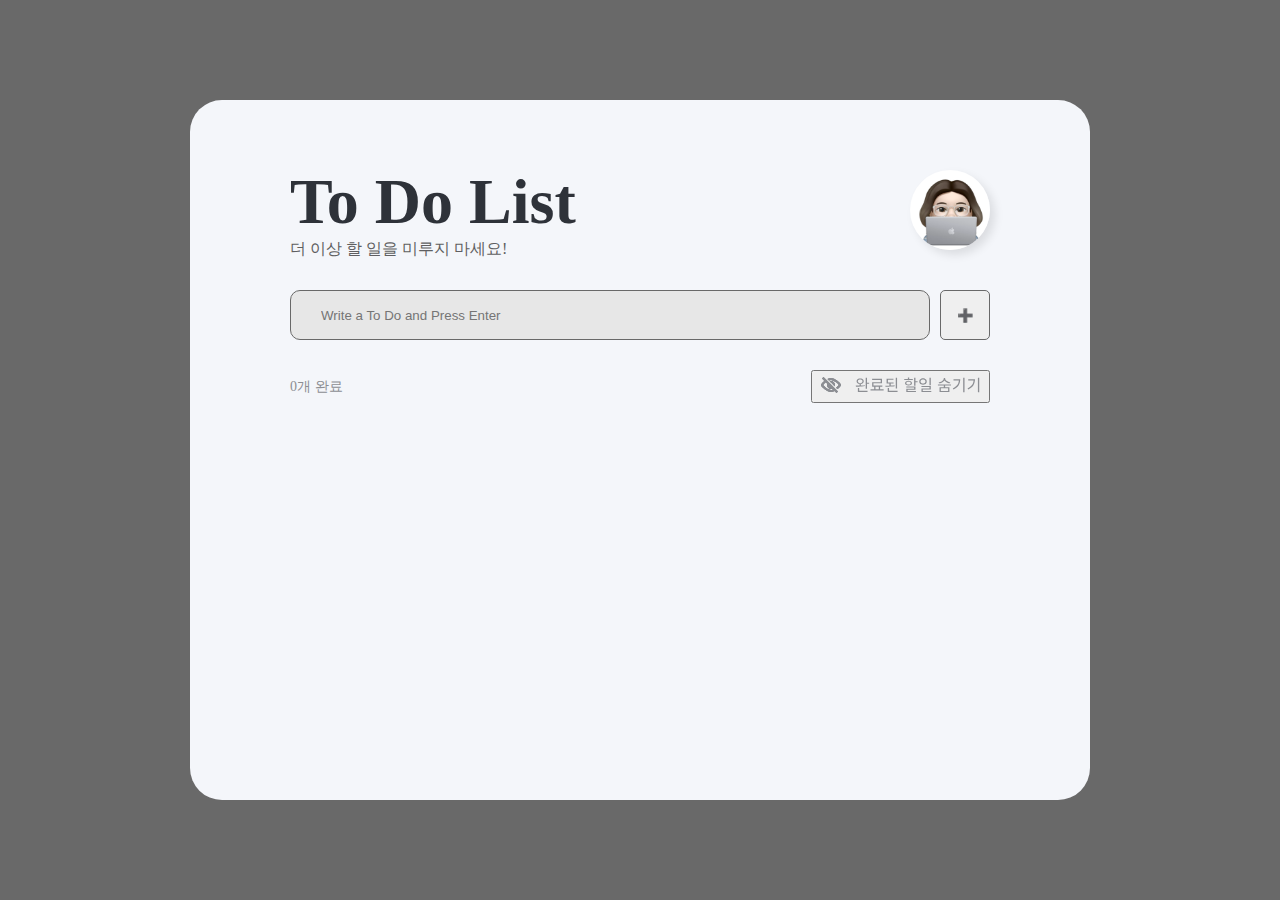
<file: practice/index.html>
<!DOCTYPE html>
<html lang="ko-KR">
	<head>
		<meta charset="UTF-8" />
		<meta name="viewport" content="width=device-width, initial-scale=1.0" />
		<title>To-Do List</title>
		<link rel="stylesheet" href="reset.css" />
		<link rel="stylesheet" href="style.css" />
		<script type="module" src="addtodo.js" defer></script>
		<script type="module" src="deletetodo.js" defer></script>
	</head>
	<body>
		<div class="todo-list-container">
			<header>
				<h1>To Do List</h1>
				<span class="subtitle">더 이상 할 일을 미루지 마세요!</span>

				<img class="profile-pic" src="profilepic.png" alt="profile picture" />
			</header>
			<main>
				<form id="todo-form">
					<input
						type="text"
						placeholder="Write a To Do and Press Enter"
						required />
					<button class="todo-add" type="submit">➕</button>
				</form>
				<section class="todo-done">
					<span>0개 완료</span>
					<button>
						<svg
							width="163"
							height="24"
							viewBox="0 0 163 24"
							fill="none"
							xmlns="http://www.w3.org/2000/svg">
							<path
								fill-rule="evenodd"
								clip-rule="evenodd"
								d="M5.20711 4.79304L4.5 4.08594L3.08579 5.50015L3.79289 6.20726L5.4827 7.89706C3.51776 9.36303 2 11.0326 2 12.0002C2 14.0002 8.48546 19.0002 12 19.0002C13.0092 19.0002 14.2633 18.5879 15.5385 17.9528L16.7929 19.2073L17.5 19.9144L18.9142 18.5001L18.2071 17.793L5.20711 4.79304ZM14.034 16.4483L13.3517 15.766C12.9294 15.9176 12.4744 16.0002 12 16.0002C9.79086 16.0002 8 14.2093 8 12.0002C8 11.5258 8.08257 11.0707 8.23413 10.6485L6.91338 9.32774C6.89525 9.34085 6.87714 9.35397 6.85907 9.36713C5.91373 10.0553 5.11011 10.7725 4.56679 11.3872C4.3464 11.6365 4.19217 11.8428 4.09204 12.0002C4.19217 12.1575 4.3464 12.3638 4.56679 12.6131C5.11011 13.2278 5.91373 13.945 6.85907 14.6332C7.80027 15.3183 8.82352 15.9319 9.78101 16.3663C10.7754 16.8174 11.5358 17.0002 12 17.0002C12.435 17.0002 13.13 16.8397 14.034 16.4483ZM11.5303 13.9447C10.803 13.7697 10.2305 13.1971 10.0555 12.4698L11.5303 13.9447ZM10.6483 8.23428L12.4697 10.0556C13.197 10.2306 13.7695 10.8032 13.9445 11.5305L15.7659 13.3518C15.9174 12.9296 16 12.4745 16 12.0002C16 9.79101 14.2091 8.00015 12 8.00015C11.5256 8.00015 11.0706 8.08273 10.6483 8.23428ZM17.1409 14.6332L17.0866 14.6726L18.5173 16.1032C20.4822 14.6373 22 12.9677 22 12.0002C22 10.0002 15.5145 5.00015 12 5.00015C10.9908 5.00015 9.73673 5.41239 8.46155 6.04749L9.96605 7.55198C10.87 7.16063 11.565 7.00015 12 7.00015C12.4642 7.00015 13.2246 7.18292 14.219 7.63402C15.1765 8.06836 16.1997 8.68202 17.1409 9.36713C18.0863 10.0553 18.8899 10.7725 19.4332 11.3872C19.6536 11.6365 19.8078 11.8428 19.908 12.0002C19.8078 12.1575 19.6536 12.3638 19.4332 12.6131C18.8899 13.2278 18.0863 13.945 17.1409 14.6332ZM20.028 11.7794C20.0289 11.7771 20.0292 11.7759 20.0291 11.7759C20.029 11.776 20.028 11.7786 20.0264 11.7838C20.027 11.782 20.0276 11.7806 20.028 11.7794ZM3.97088 11.7759C3.971 11.776 3.97203 11.7786 3.97364 11.7838C3.97158 11.7785 3.97077 11.7759 3.97088 11.7759ZM3.97088 12.2244C3.97077 12.2244 3.97158 12.2218 3.97364 12.2165C3.97203 12.2217 3.971 12.2243 3.97088 12.2244ZM20.0286 12.2227L20.0264 12.2165L20.0285 12.2229L20.0291 12.2244C20.0291 12.2244 20.0291 12.2243 20.0291 12.2242L20.0286 12.2227Z"
								fill="#8C8E93" />
							<path
								fill-rule="evenodd"
								clip-rule="evenodd"
								d="M5.20711 4.79304L4.5 4.08594L3.08579 5.50015L3.79289 6.20726L5.4827 7.89706C3.51776 9.36303 2 11.0326 2 12.0002C2 14.0002 8.48546 19.0002 12 19.0002C13.0092 19.0002 14.2633 18.5879 15.5385 17.9528L16.7929 19.2073L17.5 19.9144L18.9142 18.5001L18.2071 17.793L5.20711 4.79304ZM14.034 16.4483L13.3517 15.766C12.9294 15.9176 12.4744 16.0002 12 16.0002C9.79086 16.0002 8 14.2093 8 12.0002C8 11.5258 8.08257 11.0707 8.23413 10.6485L6.91338 9.32774C6.89525 9.34085 6.87714 9.35397 6.85907 9.36713C5.91373 10.0553 5.11011 10.7725 4.56679 11.3872C4.3464 11.6365 4.19217 11.8428 4.09204 12.0002C4.19217 12.1575 4.3464 12.3638 4.56679 12.6131C5.11011 13.2278 5.91373 13.945 6.85907 14.6332C7.80027 15.3183 8.82352 15.9319 9.78101 16.3663C10.7754 16.8174 11.5358 17.0002 12 17.0002C12.435 17.0002 13.13 16.8397 14.034 16.4483ZM11.5303 13.9447C10.803 13.7697 10.2305 13.1971 10.0555 12.4698L11.5303 13.9447ZM10.6483 8.23428L12.4697 10.0556C13.197 10.2306 13.7695 10.8032 13.9445 11.5305L15.7659 13.3518C15.9174 12.9296 16 12.4745 16 12.0002C16 9.79101 14.2091 8.00015 12 8.00015C11.5256 8.00015 11.0706 8.08273 10.6483 8.23428ZM17.1409 14.6332L17.0866 14.6726L18.5173 16.1032C20.4822 14.6373 22 12.9677 22 12.0002C22 10.0002 15.5145 5.00015 12 5.00015C10.9908 5.00015 9.73673 5.41239 8.46155 6.04749L9.96605 7.55198C10.87 7.16063 11.565 7.00015 12 7.00015C12.4642 7.00015 13.2246 7.18292 14.219 7.63402C15.1765 8.06836 16.1997 8.68202 17.1409 9.36713C18.0863 10.0553 18.8899 10.7725 19.4332 11.3872C19.6536 11.6365 19.8078 11.8428 19.908 12.0002C19.8078 12.1575 19.6536 12.3638 19.4332 12.6131C18.8899 13.2278 18.0863 13.945 17.1409 14.6332ZM20.028 11.7794C20.0289 11.7771 20.0292 11.7759 20.0291 11.7759C20.029 11.776 20.028 11.7786 20.0264 11.7838C20.027 11.782 20.0276 11.7806 20.028 11.7794ZM3.97088 11.7759C3.971 11.776 3.97203 11.7786 3.97364 11.7838C3.97158 11.7785 3.97077 11.7759 3.97088 11.7759ZM3.97088 12.2244C3.97077 12.2244 3.97158 12.2218 3.97364 12.2165C3.97203 12.2217 3.971 12.2243 3.97088 12.2244ZM20.0286 12.2227L20.0264 12.2165L20.0285 12.2229L20.0291 12.2244C20.0291 12.2244 20.0291 12.2243 20.0291 12.2242L20.0286 12.2227Z"
								fill="#8C8E93" />
							<path
								fill-rule="evenodd"
								clip-rule="evenodd"
								d="M5.20711 4.79304L4.5 4.08594L3.08579 5.50015L3.79289 6.20726L5.4827 7.89706C3.51776 9.36303 2 11.0326 2 12.0002C2 14.0002 8.48546 19.0002 12 19.0002C13.0092 19.0002 14.2633 18.5879 15.5385 17.9528L16.7929 19.2073L17.5 19.9144L18.9142 18.5001L18.2071 17.793L5.20711 4.79304ZM14.034 16.4483L13.3517 15.766C12.9294 15.9176 12.4744 16.0002 12 16.0002C9.79086 16.0002 8 14.2093 8 12.0002C8 11.5258 8.08257 11.0707 8.23413 10.6485L6.91338 9.32774C6.89525 9.34085 6.87714 9.35397 6.85907 9.36713C5.91373 10.0553 5.11011 10.7725 4.56679 11.3872C4.3464 11.6365 4.19217 11.8428 4.09204 12.0002C4.19217 12.1575 4.3464 12.3638 4.56679 12.6131C5.11011 13.2278 5.91373 13.945 6.85907 14.6332C7.80027 15.3183 8.82352 15.9319 9.78101 16.3663C10.7754 16.8174 11.5358 17.0002 12 17.0002C12.435 17.0002 13.13 16.8397 14.034 16.4483ZM11.5303 13.9447C10.803 13.7697 10.2305 13.1971 10.0555 12.4698L11.5303 13.9447ZM10.6483 8.23428L12.4697 10.0556C13.197 10.2306 13.7695 10.8032 13.9445 11.5305L15.7659 13.3518C15.9174 12.9296 16 12.4745 16 12.0002C16 9.79101 14.2091 8.00015 12 8.00015C11.5256 8.00015 11.0706 8.08273 10.6483 8.23428ZM17.1409 14.6332L17.0866 14.6726L18.5173 16.1032C20.4822 14.6373 22 12.9677 22 12.0002C22 10.0002 15.5145 5.00015 12 5.00015C10.9908 5.00015 9.73673 5.41239 8.46155 6.04749L9.96605 7.55198C10.87 7.16063 11.565 7.00015 12 7.00015C12.4642 7.00015 13.2246 7.18292 14.219 7.63402C15.1765 8.06836 16.1997 8.68202 17.1409 9.36713C18.0863 10.0553 18.8899 10.7725 19.4332 11.3872C19.6536 11.6365 19.8078 11.8428 19.908 12.0002C19.8078 12.1575 19.6536 12.3638 19.4332 12.6131C18.8899 13.2278 18.0863 13.945 17.1409 14.6332ZM20.028 11.7794C20.0289 11.7771 20.0292 11.7759 20.0291 11.7759C20.029 11.776 20.028 11.7786 20.0264 11.7838C20.027 11.782 20.0276 11.7806 20.028 11.7794ZM3.97088 11.7759C3.971 11.776 3.97203 11.7786 3.97364 11.7838C3.97158 11.7785 3.97077 11.7759 3.97088 11.7759ZM3.97088 12.2244C3.97077 12.2244 3.97158 12.2218 3.97364 12.2165C3.97203 12.2217 3.971 12.2243 3.97088 12.2244ZM20.0286 12.2227L20.0264 12.2165L20.0285 12.2229L20.0291 12.2244C20.0291 12.2244 20.0291 12.2243 20.0291 12.2242L20.0286 12.2227Z"
								fill="#8C8E93" />
							<path
								d="M40.544 10.7841H41.872V12.9761H40.544V10.7841ZM41.168 5.44012C41.8613 5.44012 42.4747 5.56279 43.008 5.80812C43.552 6.04279 43.9733 6.37346 44.272 6.80012C44.5813 7.22679 44.736 7.72279 44.736 8.28812C44.736 8.85345 44.5813 9.35479 44.272 9.79212C43.9733 10.2188 43.552 10.5548 43.008 10.8001C42.4747 11.0348 41.8613 11.1521 41.168 11.1521C40.4747 11.1521 39.856 11.0348 39.312 10.8001C38.7787 10.5548 38.3573 10.2188 38.048 9.79212C37.7493 9.35479 37.6 8.85345 37.6 8.28812C37.6 7.72279 37.7493 7.22679 38.048 6.80012C38.3573 6.37346 38.7787 6.04279 39.312 5.80812C39.856 5.56279 40.4747 5.44012 41.168 5.44012ZM41.168 6.46412C40.72 6.46412 40.32 6.53879 39.968 6.68812C39.616 6.83746 39.3387 7.05079 39.136 7.32812C38.944 7.60545 38.848 7.92545 38.848 8.28812C38.848 8.65079 38.944 8.97079 39.136 9.24812C39.3387 9.52545 39.616 9.74412 39.968 9.90412C40.32 10.0535 40.72 10.1281 41.168 10.1281C41.6267 10.1281 42.0267 10.0535 42.368 9.90412C42.72 9.74412 42.992 9.52545 43.184 9.24812C43.3867 8.97079 43.488 8.65079 43.488 8.28812C43.488 7.92545 43.3867 7.60545 43.184 7.32812C42.992 7.05079 42.72 6.83746 42.368 6.68812C42.0267 6.53879 41.6267 6.46412 41.168 6.46412ZM46.688 4.78412H48.016V15.8561H46.688V4.78412ZM47.456 9.66412H50.128V10.7841H47.456V9.66412ZM38.864 17.8241H48.528V18.9121H38.864V17.8241ZM38.864 14.9121H40.192V18.3041H38.864V14.9121ZM36.944 13.7121L36.784 12.6081C37.6267 12.6081 38.5547 12.6028 39.568 12.5921C40.592 12.5708 41.6373 12.5281 42.704 12.4641C43.7707 12.3895 44.7947 12.2775 45.776 12.1281L45.872 13.1041C44.8693 13.2855 43.8347 13.4188 42.768 13.5041C41.712 13.5895 40.6827 13.6481 39.68 13.6801C38.688 13.7015 37.776 13.7121 36.944 13.7121ZM55.1828 13.2481H56.4788V16.8001H55.1828V13.2481ZM59.8068 13.2321H61.1028V16.7841H59.8068V13.2321ZM51.5188 16.3521H64.6388V17.4561H51.5188V16.3521ZM53.1188 5.84012H63.0068V10.2241H54.4628V13.1201H53.1508V9.15212H61.6948V6.92812H53.1188V5.84012ZM53.1508 12.5441H63.3428V13.6321H53.1508V12.5441ZM67.5975 9.50412H74.5735V10.5761H67.5975V9.50412ZM70.3815 10.1601H71.7095V13.0401H70.3815V10.1601ZM67.5975 5.71212H74.4615V6.80012H68.9255V9.96812H67.5975V5.71212ZM76.7495 4.78412H78.0775V15.6001H76.7495V4.78412ZM68.7175 17.8401H78.5575V18.9281H68.7175V17.8401ZM68.7175 14.8801H70.0455V18.3041H68.7175V14.8801ZM66.4935 13.7761L66.3015 12.6881C67.2295 12.6775 68.2215 12.6615 69.2775 12.6401C70.3335 12.6188 71.4002 12.5815 72.4775 12.5281C73.5548 12.4641 74.5895 12.3788 75.5815 12.2721L75.6775 13.2481C74.6535 13.3868 73.6028 13.4988 72.5255 13.5841C71.4588 13.6588 70.4082 13.7121 69.3735 13.7441C68.3495 13.7655 67.3895 13.7761 66.4935 13.7761ZM95.1259 4.72012H96.4539V12.7201H95.1259V4.72012ZM95.8779 8.20812H98.5979V9.31212H95.8779V8.20812ZM87.2539 13.4561H96.4539V16.6881H88.5979V18.4321H87.3019V15.7281H95.1419V14.4481H87.2539V13.4561ZM87.3019 18.0641H96.9659V19.0881H87.3019V18.0641ZM85.2539 6.08012H93.7979V7.12012H85.2539V6.08012ZM89.5259 7.76012C90.5712 7.76012 91.4085 7.97345 92.0379 8.40012C92.6672 8.81612 92.9819 9.39212 92.9819 10.1281C92.9819 10.8535 92.6672 11.4295 92.0379 11.8561C91.4085 12.2828 90.5712 12.4961 89.5259 12.4961C88.4699 12.4961 87.6272 12.2828 86.9979 11.8561C86.3685 11.4295 86.0539 10.8535 86.0539 10.1281C86.0539 9.39212 86.3685 8.81612 86.9979 8.40012C87.6272 7.97345 88.4699 7.76012 89.5259 7.76012ZM89.5259 8.73612C88.8645 8.73612 88.3312 8.86412 87.9259 9.12012C87.5312 9.36546 87.3339 9.70146 87.3339 10.1281C87.3339 10.5548 87.5312 10.8961 87.9259 11.1521C88.3312 11.3975 88.8645 11.5201 89.5259 11.5201C90.1979 11.5201 90.7312 11.3975 91.1259 11.1521C91.5205 10.8961 91.7179 10.5548 91.7179 10.1281C91.7179 9.70146 91.5205 9.36546 91.1259 9.12012C90.7312 8.86412 90.1979 8.73612 89.5259 8.73612ZM88.8699 4.62412H90.1979V6.80012H88.8699V4.62412ZM104.005 5.29612C104.73 5.29612 105.37 5.43479 105.925 5.71212C106.49 5.97879 106.933 6.35212 107.253 6.83212C107.573 7.31212 107.733 7.87212 107.733 8.51212C107.733 9.14145 107.573 9.70145 107.253 10.1921C106.933 10.6721 106.49 11.0455 105.925 11.3121C105.37 11.5788 104.73 11.7121 104.005 11.7121C103.29 11.7121 102.65 11.5788 102.085 11.3121C101.519 11.0455 101.071 10.6721 100.741 10.1921C100.421 9.70145 100.261 9.14145 100.261 8.51212C100.261 7.87212 100.421 7.31212 100.741 6.83212C101.071 6.35212 101.519 5.97879 102.085 5.71212C102.65 5.43479 103.29 5.29612 104.005 5.29612ZM104.005 6.40012C103.535 6.40012 103.114 6.49079 102.741 6.67212C102.378 6.84279 102.09 7.08812 101.877 7.40812C101.663 7.72812 101.557 8.09612 101.557 8.51212C101.557 8.92812 101.663 9.29612 101.877 9.61612C102.09 9.92545 102.378 10.1708 102.741 10.3521C103.114 10.5335 103.535 10.6241 104.005 10.6241C104.474 10.6241 104.89 10.5335 105.253 10.3521C105.626 10.1708 105.919 9.92545 106.133 9.61612C106.346 9.29612 106.453 8.92812 106.453 8.51212C106.453 8.09612 106.346 7.72812 106.133 7.40812C105.919 7.08812 105.626 6.84279 105.253 6.67212C104.89 6.49079 104.474 6.40012 104.005 6.40012ZM110.469 4.76812H111.797V12.1761H110.469V4.76812ZM102.437 12.8961H111.797V16.4001H103.765V18.5761H102.485V15.4081H110.485V13.9521H102.437V12.8961ZM102.485 17.9841H112.293V19.0561H102.485V17.9841ZM124.797 12.0641H126.125V14.5761H124.797V12.0641ZM120.525 14.2881H130.397V19.0561H120.525V14.2881ZM129.101 15.3601H121.821V17.9681H129.101V15.3601ZM118.925 11.4241H131.997V12.5121H118.925V11.4241ZM124.781 4.91212H125.933V5.56812C125.933 6.06946 125.826 6.54412 125.613 6.99212C125.4 7.44012 125.106 7.85079 124.733 8.22412C124.37 8.58679 123.944 8.91212 123.453 9.20012C122.973 9.48812 122.45 9.72812 121.885 9.92012C121.33 10.1121 120.754 10.2561 120.157 10.3521L119.661 9.31212C120.184 9.24812 120.69 9.13612 121.181 8.97612C121.682 8.80545 122.152 8.60812 122.589 8.38412C123.026 8.14946 123.405 7.88279 123.725 7.58412C124.056 7.28546 124.312 6.96546 124.493 6.62412C124.685 6.28279 124.781 5.93079 124.781 5.56812V4.91212ZM125.005 4.91212H126.141V5.56812C126.141 5.92012 126.232 6.26679 126.413 6.60812C126.605 6.94946 126.866 7.26946 127.197 7.56812C127.528 7.86679 127.906 8.13345 128.333 8.36812C128.77 8.60279 129.234 8.80545 129.725 8.97612C130.226 9.13612 130.733 9.24812 131.245 9.31212L130.765 10.3521C130.168 10.2561 129.586 10.1121 129.021 9.92012C128.466 9.72812 127.944 9.48812 127.453 9.20012C126.973 8.90146 126.546 8.56546 126.173 8.19212C125.81 7.81879 125.522 7.41346 125.309 6.97612C125.106 6.53879 125.005 6.06946 125.005 5.56812V4.91212ZM144.188 4.76812H145.516V19.2481H144.188V4.76812ZM139.948 6.33612H141.26C141.26 7.38145 141.132 8.38945 140.876 9.36012C140.63 10.3308 140.241 11.2535 139.708 12.1281C139.174 12.9921 138.481 13.7975 137.628 14.5441C136.774 15.2908 135.74 15.9575 134.524 16.5441L133.82 15.4721C135.217 14.8001 136.369 14.0161 137.276 13.1201C138.182 12.2241 138.854 11.2268 139.292 10.1281C139.729 9.01879 139.948 7.82412 139.948 6.54412V6.33612ZM134.492 6.33612H140.508V7.40812H134.492V6.33612ZM158.907 4.76812H160.235V19.2481H158.907V4.76812ZM154.667 6.33612H155.979C155.979 7.38145 155.851 8.38945 155.595 9.36012C155.349 10.3308 154.96 11.2535 154.427 12.1281C153.893 12.9921 153.2 13.7975 152.347 14.5441C151.493 15.2908 150.459 15.9575 149.243 16.5441L148.539 15.4721C149.936 14.8001 151.088 14.0161 151.995 13.1201C152.901 12.2241 153.573 11.2268 154.011 10.1281C154.448 9.01879 154.667 7.82412 154.667 6.54412V6.33612ZM149.211 6.33612H155.227V7.40812H149.211V6.33612Z"
								fill="#8C8E93" />
						</svg>
					</button>
				</section>
				<ul id="todo-list">
					<li>
						<!-- <input type="checkbox" />
						<span>newTodo</span>
						<button>Delete</button> -->
					</li>
				</ul>
			</main>
		</div>
	</body>
</html>
</file>
<file: practice/style.css>
body {
	width: 100vh;
	height: 100vh;
	background-color: dimgray;
}

.todo-list-container {
	border-radius: 32px;
	background: #f4f6fa;

	position: absolute;
	left: 50%;
	top: 50%;
	translate: -50% -50%;

	display: flex;
	width: 800px;
	height: 600px;
	padding: 50px;
	flex-direction: column;
	justify-content: center;
	align-items: center;
	flex-shrink: 0;
}

header {
	position: relative;
	margin: 15px;
	margin-bottom: 30px;
}

h1 {
	color: #2e3239;
	width: 700px;
	font-size: 64px;
	font-style: normal;
	font-weight: 700;
	line-height: normal;
}

.subtitle {
	color: #5f5f61;
	font-size: 16px;
	font-style: normal;
	font-weight: 400;
	line-height: normal;
}

.profile-pic {
	width: 80px;
	height: 80px;
	border-radius: 50%;
	box-shadow: 5px 5px 10px rgba(0, 0, 0, 0.1);

	position: absolute;
	top: 5px;
	right: 0;
}

main {
	width: 700px;
	padding: 50px;
	padding-top: 0;
	flex-grow: 1;

	display: flex;
	flex-direction: column;
}

#todo-form {
	width: 100%;
	height: 50px;
	margin-bottom: 30px;
	display: flex;

	> input[type="text"] {
		padding: 16px 30px;
		border-radius: 10px;
		background: #e7e7e7;
		border: 0.5px solid dimgrey;
		flex-grow: 1;
	}
}

.todo-add {
	width: 50px;
	height: 50px;
	border-radius: 10%;
	margin-left: 10px;
	border: 0.5px solid dimgrey;
}

.todo-done {
	display: flex;
	justify-content: space-between;
	align-items: center;
	margin-bottom: 15px;

	> span {
		color: #8c8e93;
		font-size: 14px;
		font-style: normal;
		font-weight: 400;
		line-height: normal;
	}
}

#todo-list > li {
	display: flex;
	justify-content: space-between;
	align-items: center;
	margin: 10px;

	> input {
		width: 24px;
		height: 24px;
		margin-right: 10px;
	}

	> span {
		flex-grow: 1;
	}

	> button {
		width: 24px;
		height: 24px;
		margin-left: 10px;
		border-radius: 50%;
		border: 0.1px solid dimgrey;
		background-color: lightcoral;
		opacity: 60%;
	}
}

#todo-list > li > input[type="checkbox"]:checked + span {
	text-decoration: line-through;
	color: #5f5f61;
	opacity: 50%;
}
</file>
